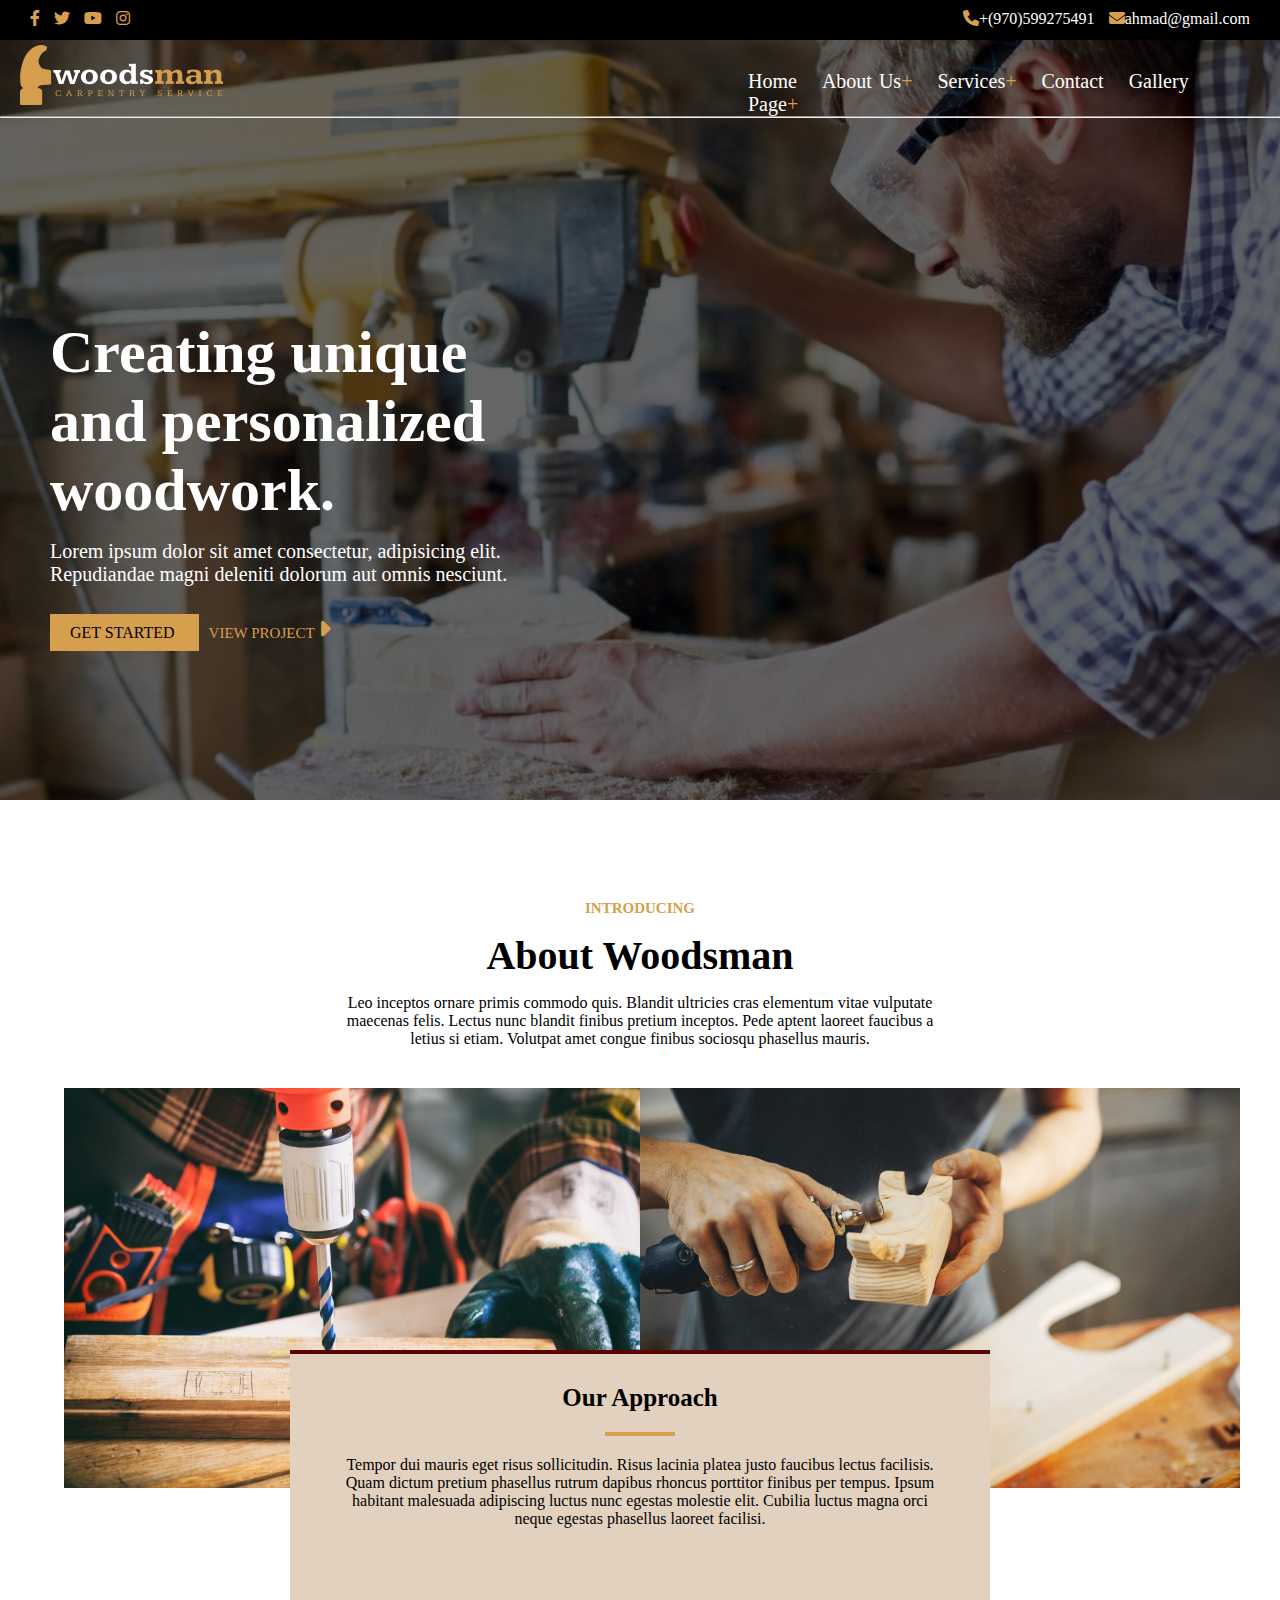
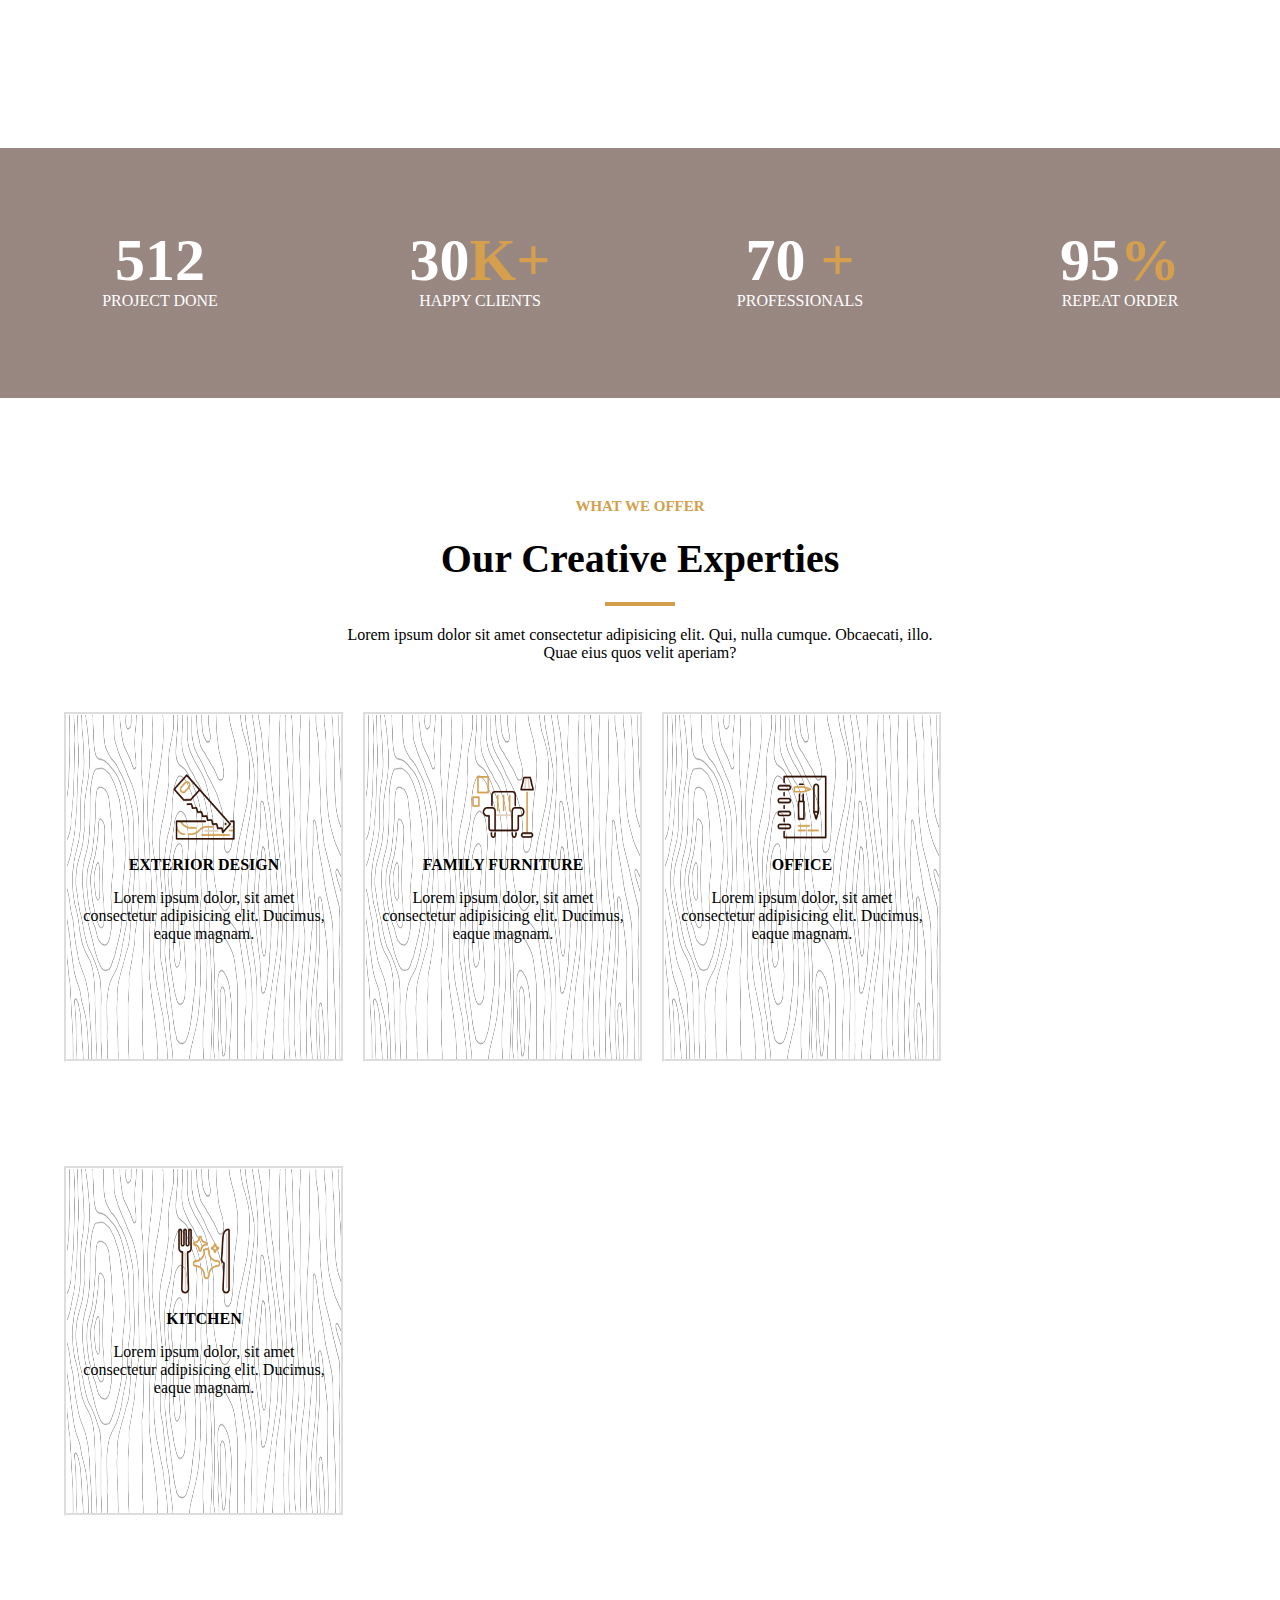
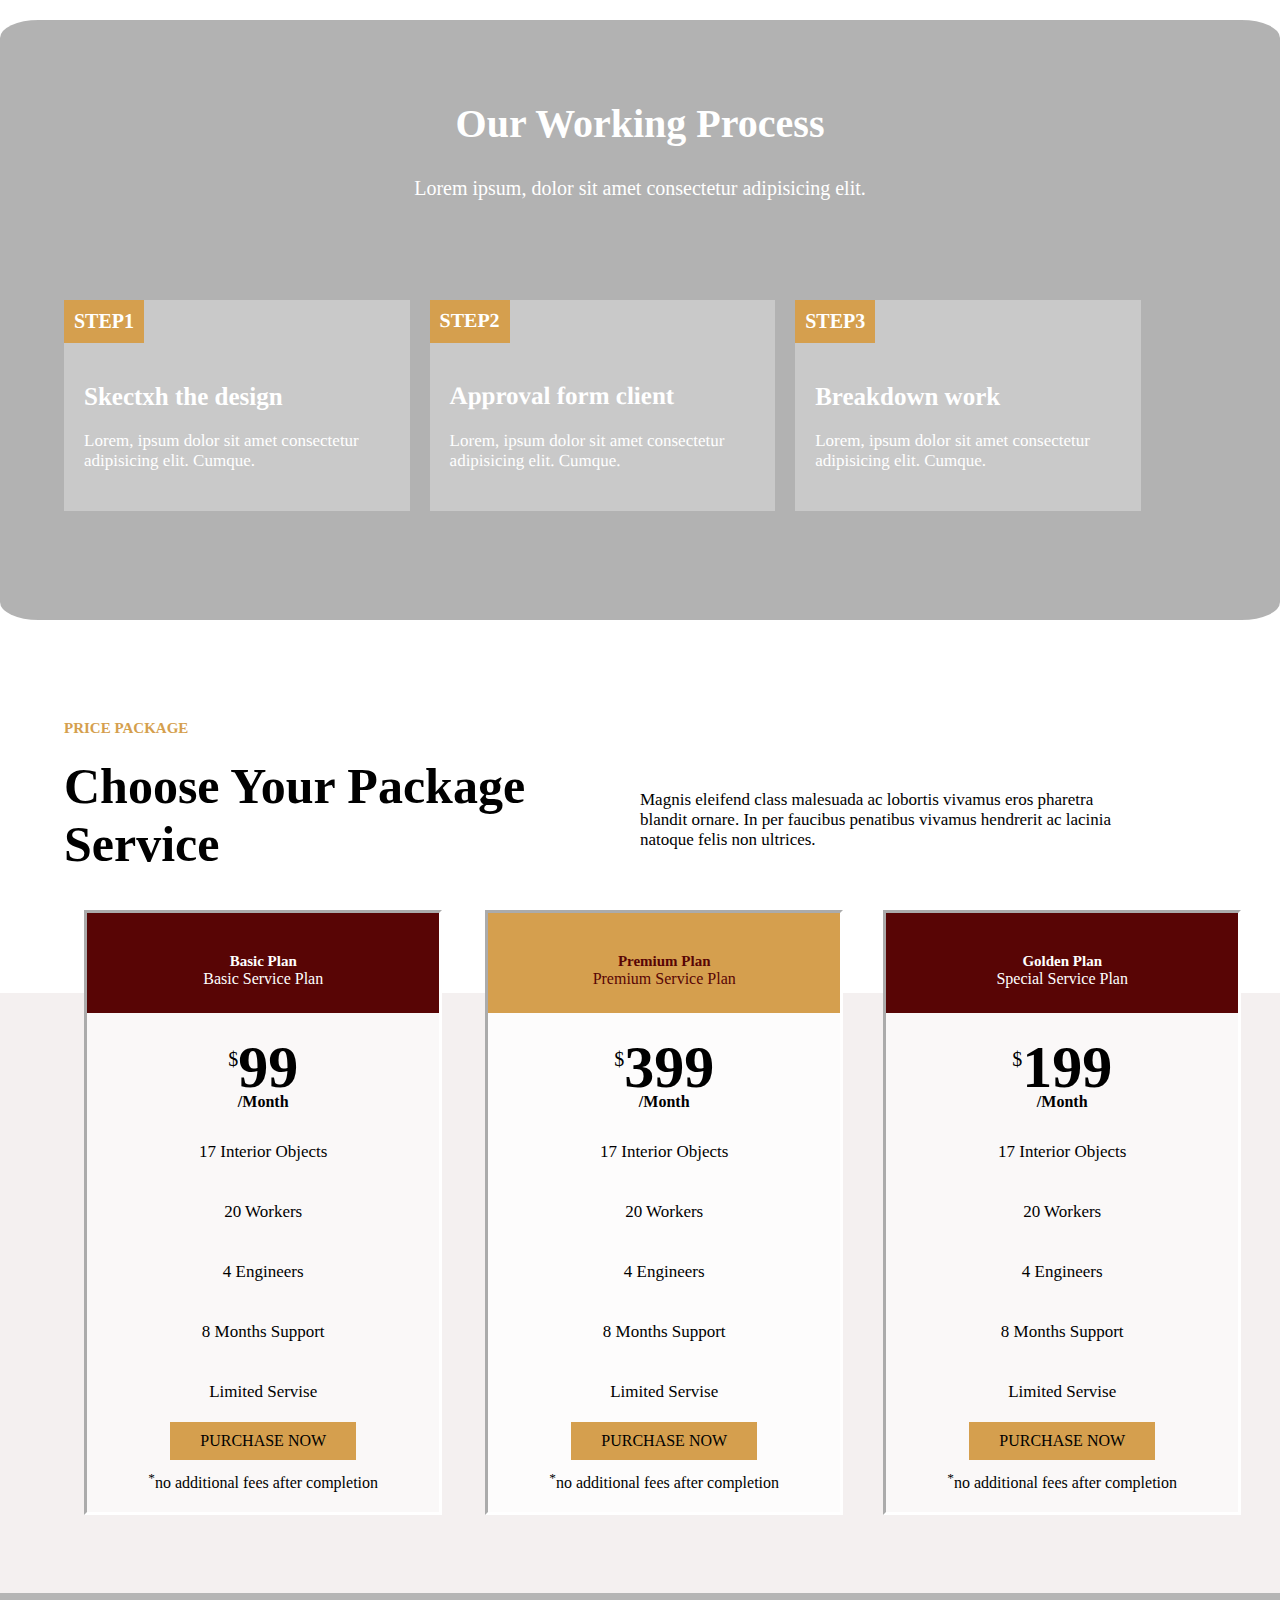
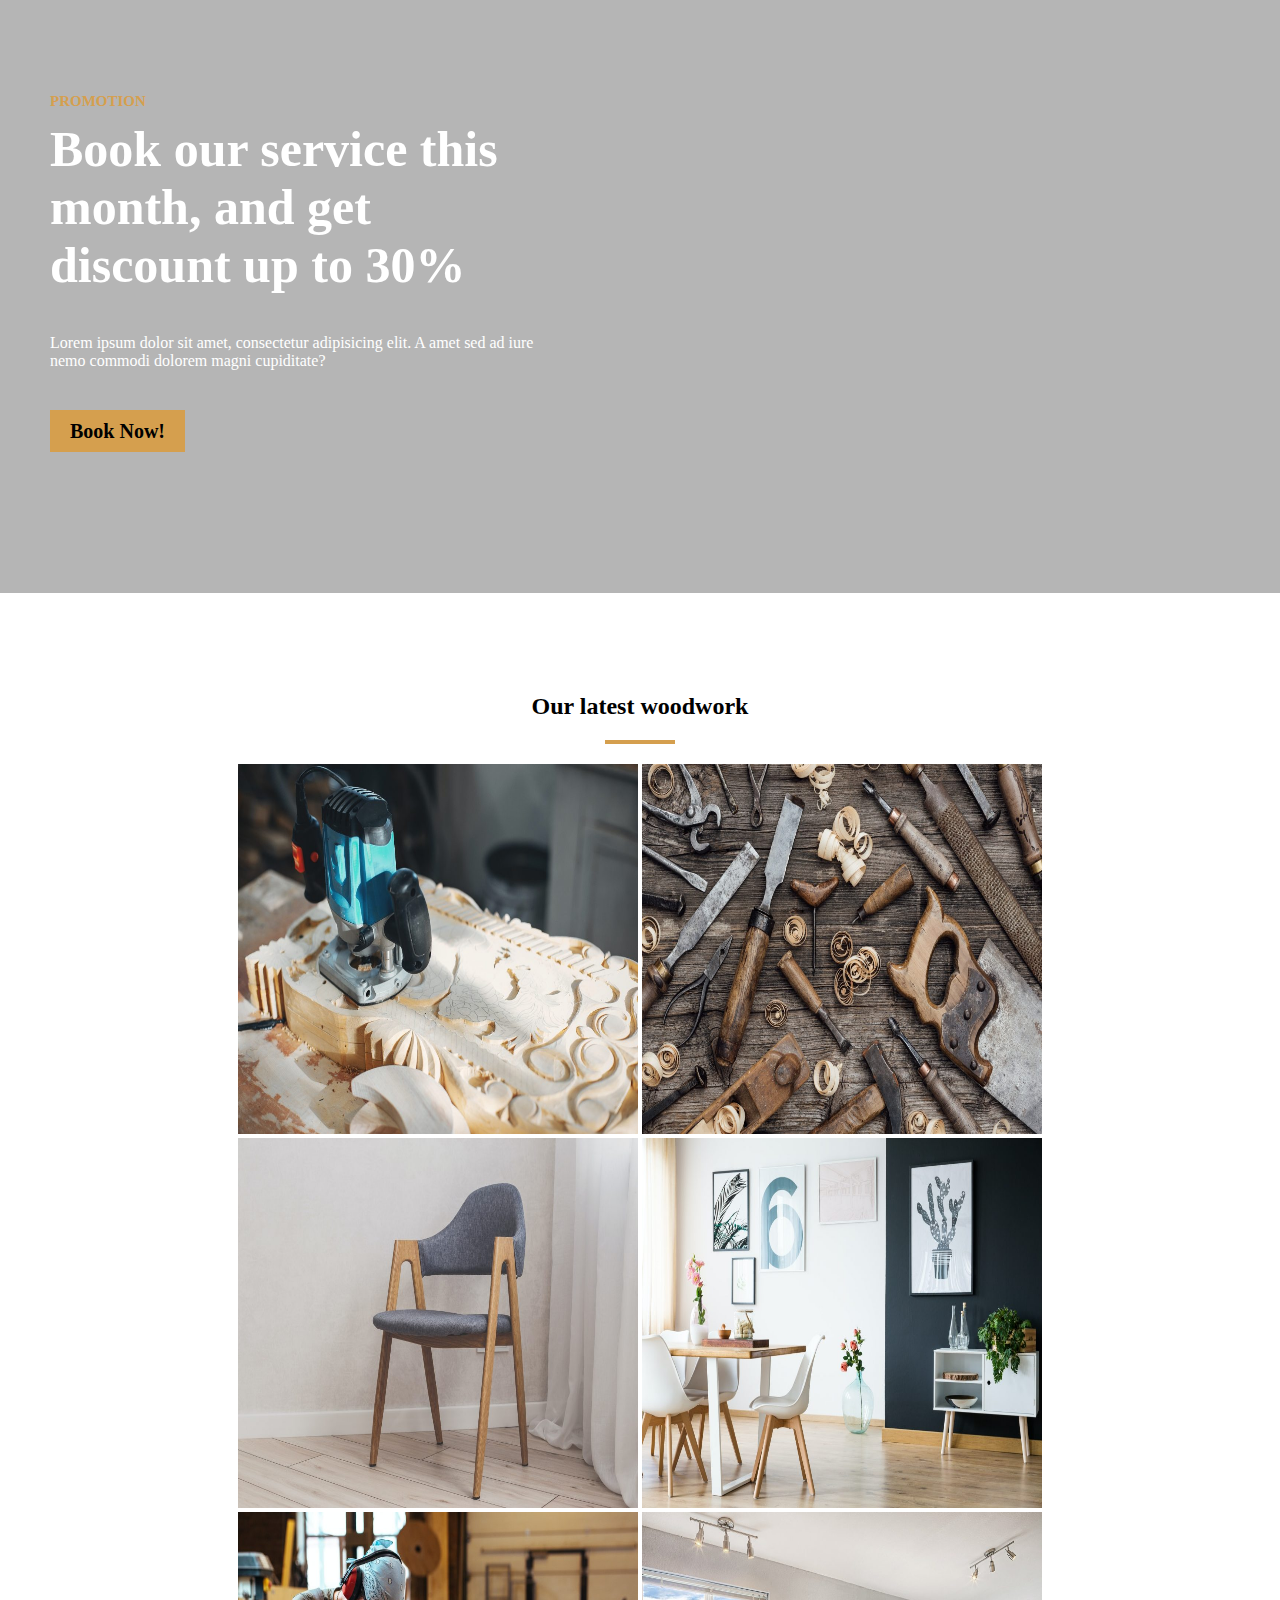
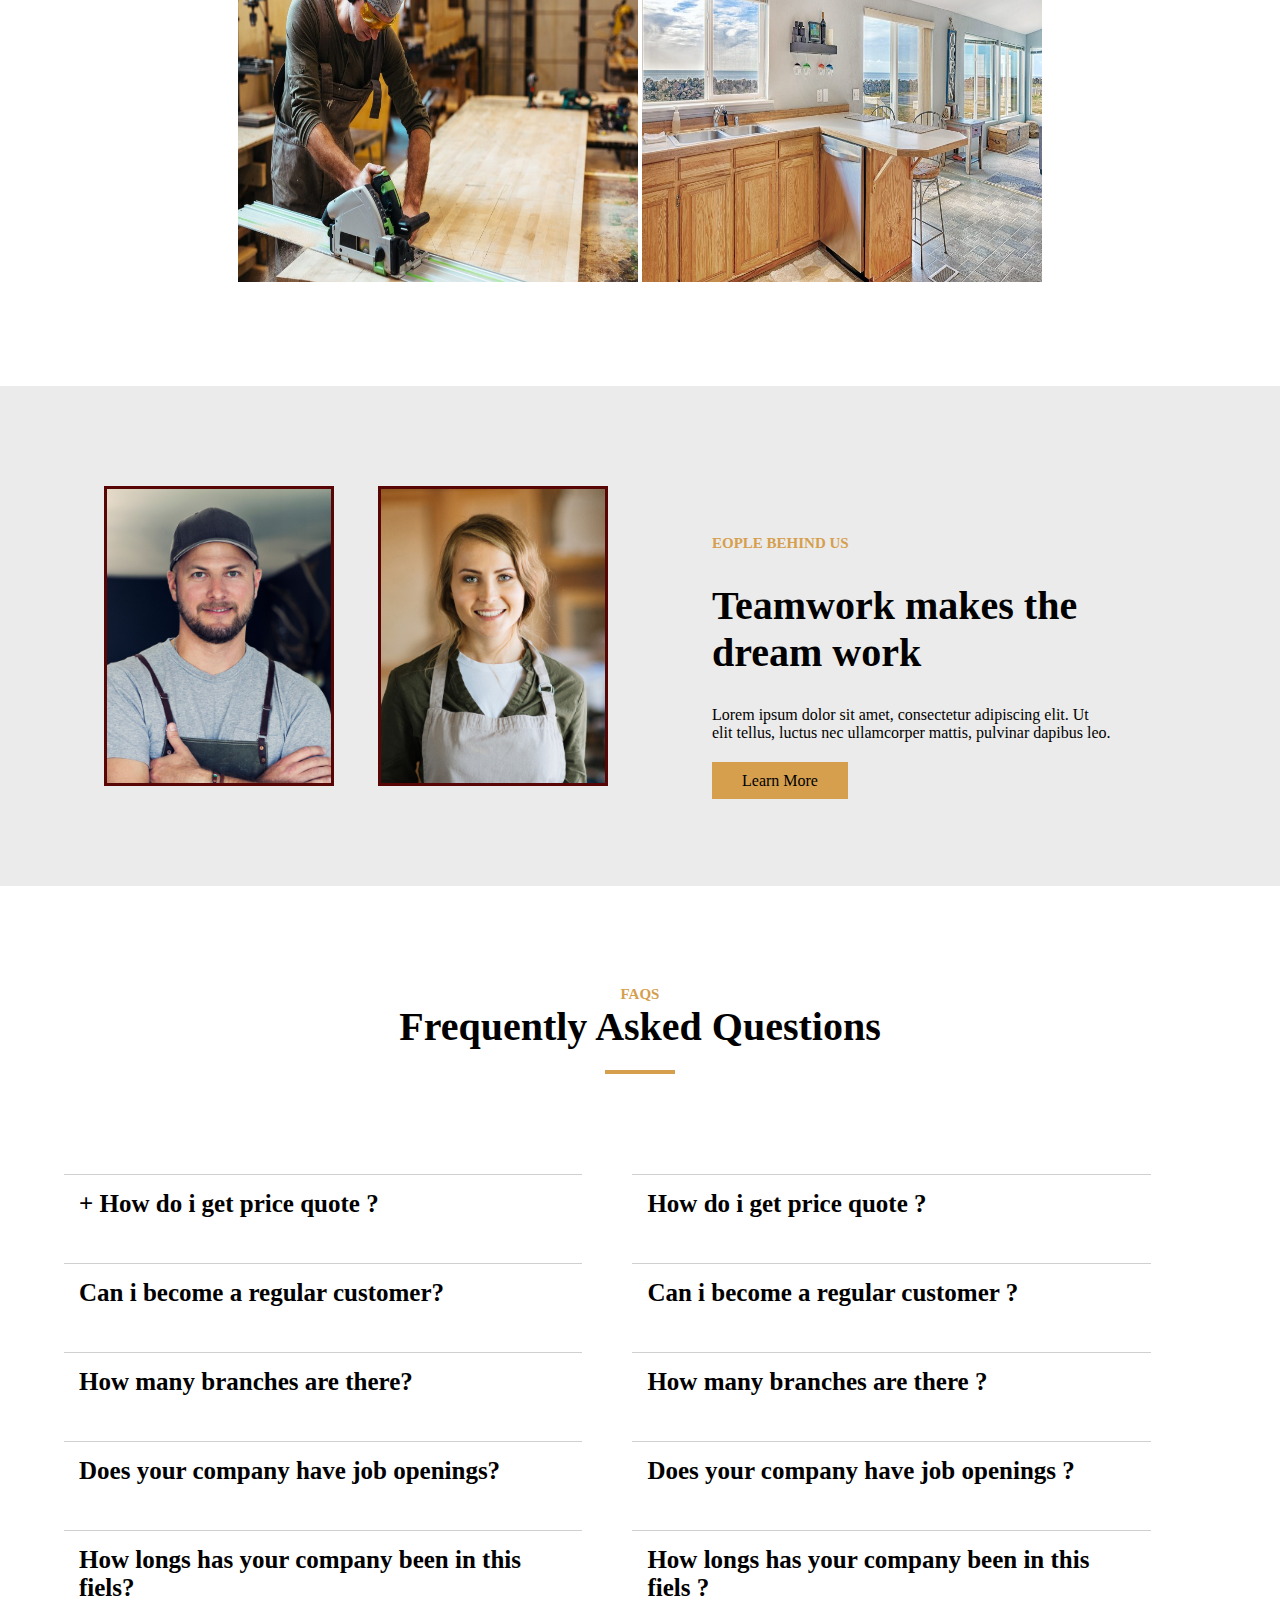
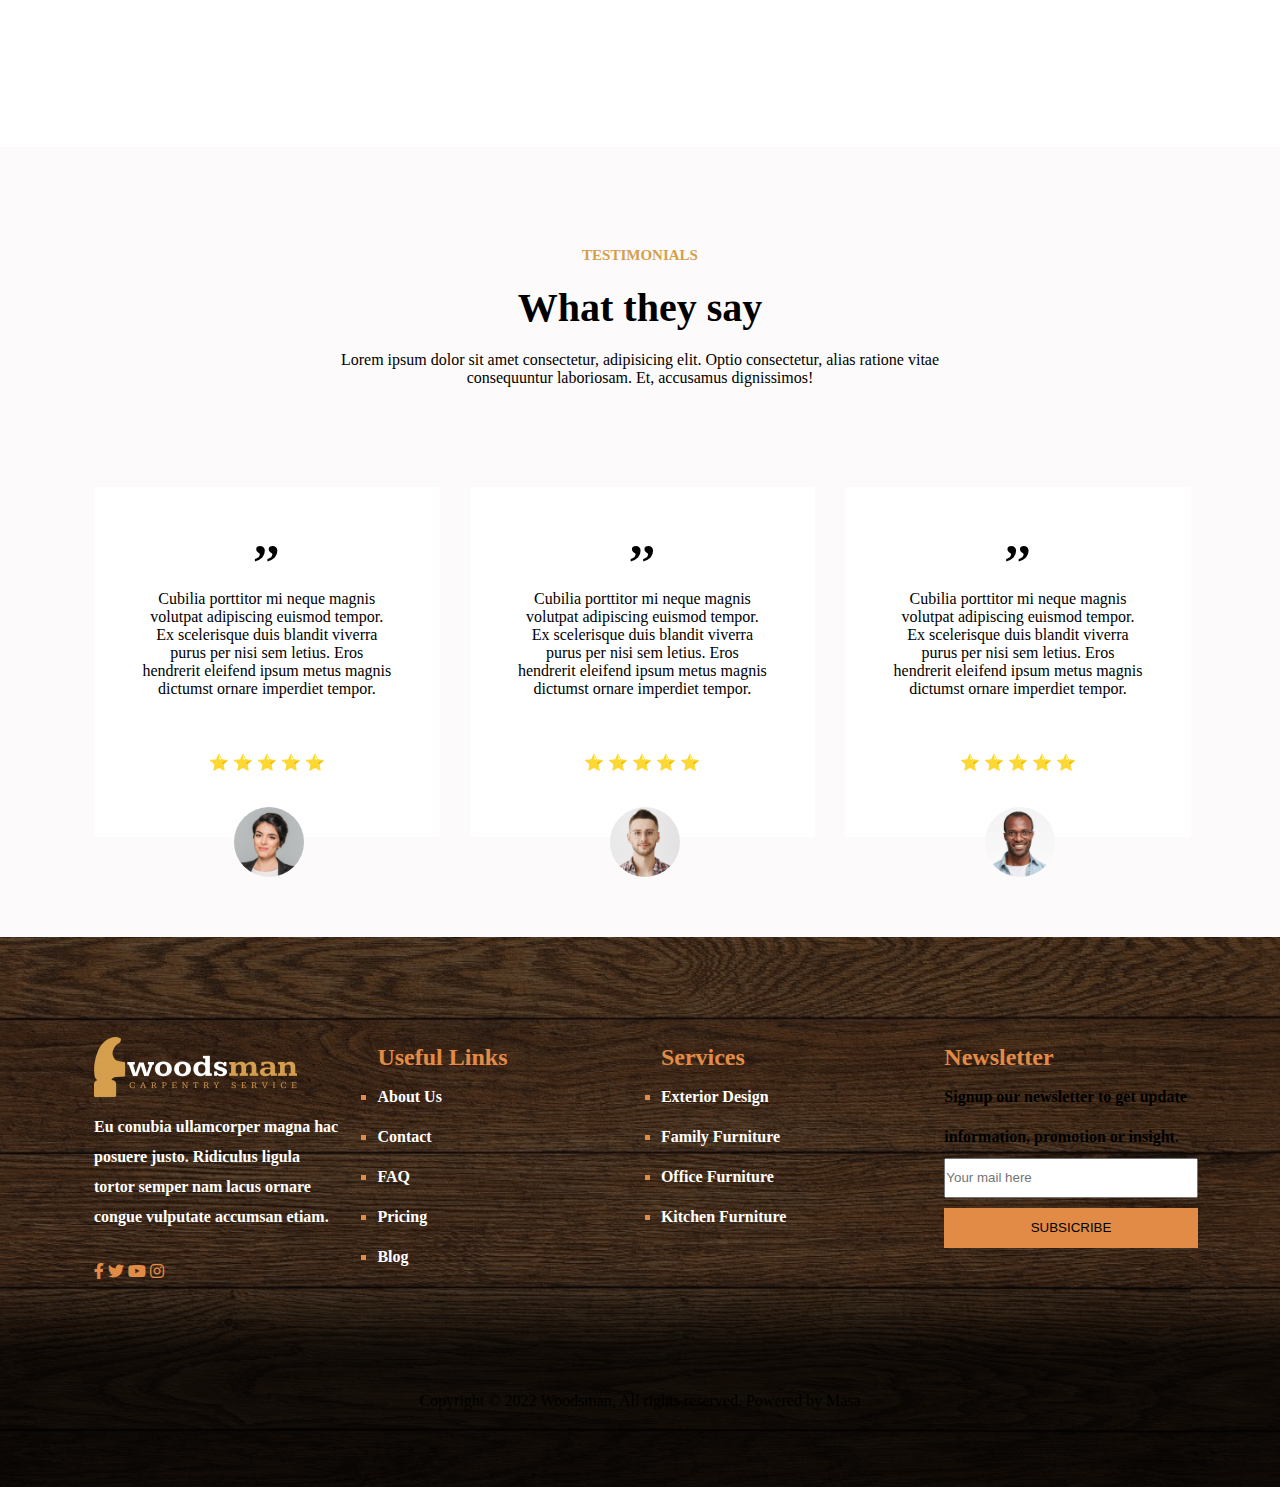
<file: index.html>
<!DOCTYPE html>
<html lang="en">
<head>
    <meta charset="UTF-8">
    <meta http-equiv="X-UA-Compatible" content="IE=edge">
    <meta name="viewport" content="width=device-width, initial-scale=1.0">
    <title>Carpentry</title>
    <link rel="stylesheet" href="css/all.min.css">
    <link rel="stylesheet" href="css/all.style.css">
</head>
<body>

 <!-- Start header Suction-->
  <div class="header">
    <div class="overlay">
         <div class="contact" >
           <div class="contact_item contact_item_mobile"  >
            <a href="#"><i class="fa-brands fa-facebook-f" style="color:var(--maincolor);"></i></a>
            <a href="#"><i class="fa-brands fa-twitter" style="color: var(--maincolor);"></i></a>
            <a href="#"><i class="fa-brands fa-youtube" style="color: var(--maincolor);"></i></a>
            <a href="#"><i class="fa-brands fa-instagram" style="color:var(--maincolor);"></i></a>  
           </div>
           <div class="contact_item contact_item_lab">
                <a href="00970599275491"> <i class="fa-solid fa-phone" style="color: var(--maincolor);"></i>+(970)599275491</a>
                <a href="mailto:masa.mubaslat111@gmail.com"> <i class="fa-solid fa-envelope" style="color: var(--maincolor);"></i>ahmad@gmail.com</a>
           </div>
           <div class="clrfix"></div> 
        </div>
        
        <div class="navbar">
            <div class="logo" >
                <img src="image/1.png" alt="This image represents the logo of the page that bears the name of the page,woodsman, and in front of the word is a hammer head in order to indicate carpentry, and at the bottom of the word is a small font that shows the type of service, which is carpentry">
            </div>
            <div class="nav" >
                <ul class="list">
                    <li class="list_item"><a href="#" class="link_nav">Home</a></li>
                    <li class="list_item"><a href="#about" style="word-spacing: 2px;" class="link_nav">About Us<span style="color:var(--maincolor);">+</span></a></li>
                    <li class="list_item"><a href="#serveses" class="link_nav">Services<span style="color:var(--maincolor);">+</span></a></li>
                    <li class="list_item"><a href="#contact" class="link_nav">Contact</a></li>
                    <li class="list_item"><a href="#latest" class="link_nav">Gallery</a></li>
                    <li class="list_item"><a href="#" class="link_nav">Page<span style="color: var(--maincolor);">+</span></a></li>
                </ul>
            </div>
            <div class="clrfix"></div> 
        </div>
        <hr>
        <div class="header_content">
            <h1>Creating unique and personalized woodwork.</h1>
            <p class="header_content_item">Lorem ipsum dolor sit amet consectetur, adipisicing elit. Repudiandae magni deleniti dolorum aut omnis nesciunt.</p>
            <a class="start" href="#" >GET STARTED </a>
            <a class="header_content_item" href="#" >VIEW PROJECT <i class="fa-solid fa-caret-right" style="font-size:25px;"></i></a>
        </div>
        </div>
 </div>   
 <!-- end header Suction-->
   
 <!-- start about Section-->
    <div class="about" id="about">

            <div class="about_heading">
                <h3 >INTRODUCING</h3>
                <h2 class="about_heading_item" >About Woodsman</h2>
                <p>Leo inceptos ornare primis commodo quis. Blandit ultricies cras elementum vitae vulputate maecenas felis. Lectus nunc blandit finibus pretium inceptos. Pede aptent laoreet faucibus a letius si etiam. Volutpat amet congue finibus sociosqu phasellus mauris.</p>
            </div>
         
            <div class="about_body">
              <div class="container">
                <div class="about_items " >
                    <div class="about_item ">
                         <img src="image/8.jpg" alt="" width="600px" height="400px" class="about_item_image">
                         <div class="inbody">
                             <div class="inbody_content" >
                                <h2>Vision</h2>
                                <p>Consequat adipiscing viverra congue odio quisque aliquam urna velit platea nibh in. Netus laoreet gravida iaculis quisque rutrum eros id nisi</p>
                             </div>
                         </div>
                    </div>
                 
                    <div class="about_item " >
                        <img src="image/9.jpg" alt="" width="600px" height="400px" class="about_item_image">
                        <div class="inbody" >
                            <div class="inbody_content"  >
                               <h2>Mission</h2>
                               <p>Consequat adipiscing viverra congue odio quisque aliquam urna velit platea nibh in. Netus laoreet gravida iaculis quisque rutrum eros id nisi.</p>
                            </div>
                        </div>
                     </div>
                </div>

               <div class="about_approach">
                   <span class="line_2"></span>
                   <h3 class="title">Our Approach</h3>
                   <span class="line"></span>
                   <p class="about_approach_item">Tempor dui mauris eget risus sollicitudin. Risus lacinia platea justo faucibus lectus facilisis. Quam dictum pretium phasellus rutrum dapibus rhoncus porttitor finibus per tempus. Ipsum habitant malesuada adipiscing luctus nunc egestas molestie elit. Cubilia luctus magna orci neque egestas phasellus laoreet facilisi.</p>  
                </div>
              </div>
            </div>
    </div>
 <!-- end about Section-->



<!-- start wood suction-->
   <div class="wood">
       <div class="overlay">
            <div class="wood_item">
                <h1>512</h1>
                <p >PROJECT DONE</p>
            </div>
            <div class="wood_item">
                <h1>30<span style="color:var(--maincolor)">K+</span></h1>
                <p >HAPPY CLIENTS</p>
            </div>
            <div class="wood_item">
                <h1>70 <span style="color:var(--maincolor);">+</span></h1>
                <p style="margin-top: 0px;">PROFESSIONALS</p>
            </div>
            <div class="wood_item">
                <h1>95<span style="color:var(--maincolor);">%</span></h1>
                <p style="margin-top: 0px;">REPEAT ORDER</p>
            </div>
            <div class="clrfix"></div>
       </div>    
   </div>
<!-- end wood suction-->



<!-- start creative suction-->
   <div class="creative">
       <h3 class="creative_heading">WHAT WE OFFER</h3>
       <h2 class="creative_heading">Our Creative Experties</h2>
       <span class="line"></span>
       <p class="creative_heading">Lorem ipsum dolor sit amet consectetur adipisicing elit. Qui, nulla cumque. Obcaecati, illo. Quae eius quos velit aperiam?</p>
       
       <div class="creative_body">
           <div class="container">
            <div class="creative_content" >
                <img src="image/11.png" alt="This image was used as a background and is a black and white tree bark drawing" width="280px" height="350px" style="opacity: 0.4; border-style:groove;  border-color: white; " class="creative_content_image">
                <div class="creative_item">
                    <img src="image/12.png" alt="" width="80px" height="90px">
                    <h4>EXTERIOR DESIGN</h4>
                    <p style="padding: 15px;">Lorem ipsum dolor, sit amet consectetur adipisicing elit. Ducimus, eaque magnam.</p>
                 </div>
            </div >

            <div class="creative_content" >
                <img src="image/11.png" alt="This image was used as a background and is a black and white tree bark drawing"  width="280px" height="350px" style="opacity: 0.4; border-style: groove; border-color: white;" class="creative_content_image">
                 <div class="creative_item">
                    <img src="image/13.png" alt="" width="80px" height="90px">
                    <h4>FAMILY FURNITURE</h4>
                    <p style="padding: 15px;">Lorem ipsum dolor, sit amet consectetur adipisicing elit. Ducimus, eaque magnam.</p>
                 </div>
            </div>

            <div class="creative_content" >
                <img src="image/11.png" alt="This image was used as a background and is a black and white tree bark drawing"  width="280px" height="350px" style="opacity: 0.4; border-style:groove;  border-color: white;" class="creative_content_image">
                <div class="creative_item">
                    <img src="image/14.png" alt="" width="80px" height="90px">
                    <h4>OFFICE</h4>
                    <p style="padding: 15px;">Lorem ipsum dolor, sit amet consectetur adipisicing elit. Ducimus, eaque magnam.</p>
                </div>
            </div>

            <div class="creative_content" >              
                <img src="image/11.png" alt="This image was used as a background and is a black and white tree bark drawing"  width="280px" height="350px" style="opacity: 0.4; border-style:groove;  border-color: white;" class="creative_content_image">
                <div class="creative_item">
                    <img src="image/15.png" alt="" width="80px" height="90px">
                        <h4>KITCHEN</h4>
                        <p style="padding: 15px;">Lorem ipsum dolor, sit amet consectetur adipisicing elit. Ducimus, eaque magnam.</p>
                 </div>
            </div>

        </div>
    </div>
   </div> 
<!-- end creative suction-->
    
<!--  start out working suction-->

   <div class="our_working_process">
     <div class="overlay">
       <div class="working_heading">
          <h2 class="working_heading_item" >Our Working Process</h2>
          <p class="working_heading_item" >Lorem ipsum, dolor sit amet consectetur adipisicing elit.</p>
       </div>
       
     <div class="container">
       <div class="step">
           <h3 class="child">STEP1</h3>
           <h3 class="step_item">Skectxh the design</h3>
           <p class="step_item">Lorem, ipsum dolor sit amet consectetur adipisicing elit. Cumque.</p>
       </div>
       
       <div class="step" style="text-rendering:geometricPrecision;">
        <h3 class="child">STEP2</h3>
        <h3 class="step_item">Approval form client</h3>
        <p class="step_item">Lorem, ipsum dolor sit amet consectetur adipisicing elit. Cumque.</p>
       </div>
       
       <div class="step">
        <h3 class="child">STEP3</h3>
        <h3 class="step_item">Breakdown work</h3>
        <p class="step_item">Lorem, ipsum dolor sit amet consectetur adipisicing elit. Cumque.</p>
       </div>

       <div class="clrfix"></div>
      </div> 
     </div>
   </div> 
<!--  end out working suction-->


   <div class="Services" id="serveses">
       <div class="container">
            <div class="Services_heading">
                <div class="Services_heading_items" >
                    <h3 class="Services_heading_item">PRICE PACKAGE</p>
                    <h2 class="Services_heading_item">Choose Your Package Service</h2>
                </div>
                <div class="Services_heading_items">
                    <p class="Services_heading_item">Magnis eleifend class malesuada ac lobortis vivamus eros pharetra blandit ornare. In per faucibus penatibus vivamus hendrerit ac lacinia natoque felis non ultrices.</p>
                </div>
                <div class="clrfix"></div>
            </div>
       </div>
       <div class="choice">
                <div class="container"> 
                    <div class="best_choice first">
                        <div class="best_choice_items1" >
                            <h3 style="color: var(--white);">Basic Plan</h3>
                            <p >Basic Service Plan</p> 
                        </div>

                        <div style="padding-bottom: 20px;">
                             <h4 style="font-size:60px; padding-top: 20px ; "><sup style="font-size:20px; font-weight: 100;">$</sup>99</h4>
                             <p style="line-height: 0px; font-weight: bold;">/Month</p>
                        </div>
                
                        <div >
                            <p style="padding: 20px; font-size:17px;">17 Interior Objects</p>
                            <span class="li"></span>
                            <p style="padding: 20px; font-size:17px;">20 Workers</p>
                            <span class="li"></span>
                            <p style="padding: 20px; font-size:17px;">4 Engineers</p>
                            <span class="li"></span>
                            <p style="padding: 20px; font-size:17px;">8 Months Support</p>
                            <span class="li"></span>
                            <p style="padding: 20px; font-size:17px;">Limited Servise</p>  
                        </div>
                
                        <div class="start"><a href="#" style="color: black;" >PURCHASE NOW</a></div>
                        <P style="padding-top:10px;"><sup>*</sup>no additional fees after completion</P>

                     </div>
            
                     <div class="best_choice second" style="background-color: rgb(255, 255, 255 , 0.8);">
                      <div class="best_choice_items1" style="background-color:var(--maincolor) ; color: var(--brown);">
                            <h3 style="color: var(--brown);">Premium Plan</h3>
                            <p >Premium Service Plan</p> 
                         </div>
                
                        <div style="padding-bottom: 20px;">
                            <h4 style="font-size:60px;padding-top: 20px ; "><sup style="font-size:20px; font-weight: 100;">$</sup>399</h4>
                            <p style="line-height: 0px; font-weight: bold;">/Month</p>
                        </div>
                 
                        <div>
                            <p style="padding: 20px; font-size:17px;">17 Interior Objects</p>
                            <span class="li"></span>
                            <p style="padding: 20px; font-size:17px;">20 Workers</p>
                            <span class="li"></span>
                            <p style="padding: 20px; font-size:17px;">4 Engineers</p>
                            <span class="li"></span>
                            <p style="padding: 20px; font-size:17px;">8 Months Support</p>
                            <span class="li"></span>
                            <p style="padding: 20px; font-size:17px;">Limited Servise</p>  
                        </div>
                 
                        <div class="start"><a href="#" style="color: black;">PURCHASE NOW</a></div>
                         <P style="padding-top:10px;"><sup>*</sup>no additional fees after completion</P>
                    </div>
            
                    <div class="best_choice third" >
                        <div  class="best_choice_items1">
                             <h3 style="color: var(--white);">Golden Plan</h3>
                            <p >Special Service Plan</p> 
                        </div>
                
                        <div style="padding-bottom: 20px;">
                           <h4 style="font-size:60px;padding-top: 20px ; "><sup style="font-size:20px; font-weight: 100;">$</sup>199</h4>
                           <p style="line-height: 0px; font-weight: bold;">/Month</p>
                        </div>

                        <div>
                             <p style="padding: 20px; font-size:17px;">17 Interior Objects</p>
                             <span class="li"></span>
                            <p style="padding: 20px; font-size:17px;">20 Workers</p>
                            <span class="li"></span>
                             <p style="padding: 20px; font-size:17px;">4 Engineers</p>
                             <span class="li"></span>
                             <p style="padding: 20px; font-size:17px;">8 Months Support</p>
                             <span class="li"></span>
                            <p style="padding: 20px; font-size:17px;">Limited Servise</p>  
                        </div>
                 
                        <div class="start"><a href="#" style="color: black;">PURCHASE NOW</a></div>
                        <P style="padding-top:10px;"><sup>*</sup>no additional fees after completion</P>
 
                    </div>
                    <div class="clrfix"></div>

                </div> 
          
       </div>
           
   </div>
   

   <div class="discount" > 
       <div class="overlay">
             <div class="discount_body">
                <h3 class="discount_content">PROMOTION</h3> 
                <h2 class="discount_content">Book our service this month, and get discount up to 30%</h2>
                <p class="discount_content">Lorem ipsum dolor sit amet, consectetur adipisicing elit. A amet sed ad iure nemo commodi dolorem magni cupiditate?</p>
                <a href="#" class="start">Book Now!</a>  
            </div>
       </div>            
    </div>
 


   <div class="latest" id="latest">
        <h2 class="latest_heading">Our latest woodwork</h2>
        <span class="line"></span>
        <div class="container"> 
            <div class="pho" >
                        
                <div class="photo_items">
                    <div class="photo_item">
                        <img src="image/18.jpg" alt="" width="400px"  height="370px" class="photo_item_image">
                        <div class="overlay">
                            <div class="overlay_content">
                                <a href="project/Intricate.html" class="overlay_content">+</a>
                                <h3 class="overlay_cont">Intricate Carving</h3>
                                <p class="overlay_cont">Interior Carpentry</p>
                            </div>
                        
                        </div>
                    </div>
                    
                    <div class="photo_item">
                        <img src="image/19.jpg" alt="" width="400px"  height="370px" class="photo_item_image">
                        <div class="overlay">
                            <div class="overlay_content">
                                <a href="project/Carving.html" class="overlay_content">+</a>
                                <h3 class="overlay_cont">Carving Tools</h3>
                                <p class="overlay_cont">Interior Carpentry</p>
                            </div>
                        </div>
                    </div>
                    
                    <div class="photo_item">
                        <img src="image/20.jpg" alt="" width="400px"  height="370px" class="photo_item_image">
                        <div class="overlay">
                            <div class="overlay_content">
                                <a href="project/chair.html" class="overlay_content">+</a>
                                <h3 class="overlay_cont">Modern Wood Chair</h3>
                                <p class="overlay_cont">Interior Carpentry</p>
                            </div>
                        </div>
                    </div>
                
                    <div class="photo_item">
                        <img src="image/21.jpg" alt="" width="400px"  height="370px" class="photo_item_image">
                        <div class="overlay">
                            <div class="overlay_content">
                                <a href="project/oom.html" class="overlay_content">+</a>
                                <h3 class="overlay_cont">Modern Minimalis Room</h3>
                                <p class="overlay_cont">Interior Carpentry</p>
                            </div>
                        </div>
                    </div>
                    
                    <div class="photo_item">
                        <img src="image/22.jpg" alt="" width="400px"  height="370px" class="photo_item_image">
                        <div class="overlay">
                        <div class="overlay_content">
                            <a href="project/cutting.html" class="overlay_content">+</a>
                            <h3 class="overlay_cont">Cutting The Woods</h3>
                            <p class="overlay_cont">Interior Carpentry</p>
                        </div>
                        </div>
                    </div>
                    
                    <div class="photo_item">
                        <img src="image/23.jpg" alt="" width="400px"  height="370px" class="photo_item_image">
                        <div class="overlay">
                        <div class="overlay_content">
                            <a href="project/ktchen.html" class="overlay_content">+</a>
                            <h3 class="overlay_cont">Modern Minimalis Kitchen</h3>
                            <p class="overlay_cont">Interior Carpentry</p>
                        </div>
                        </div>
                    </div>
                    
            
                </div>
            </div>
       </div>
   </div> 
<!--   end discount-->


   <!--   stert team work -->
   <div class="team_work">
        <div class="container">
            <div class="team_work_item">
                <img  src="image/24.jpg" alt=""  width="230px" height="300px" class="team_work_image" style="border: var(--brown); border-style: solid;">
                <div class="overlay">
                    <div class="overlay_content">
                            <h5 class="overlay_con">Edwin Boston</h5>
                            <p class="overlay_con">CEO & Founder</p>
                            <span class="team_work_line"></span>
                            <p class="overlay_logo"><i class="fa-brands fa-facebook-f"></i></p>
                            <p class="overlay_logo"><i class="fa-brands fa-twitter"></i></p>
                            <p class="overlay_logo"><i class="fa-brands fa-linkedin-in"></i></p>
                    </div>
                </div>
            </div>
            
            <div class="team_work_item">
                <img src="image/25.jpg" alt=""  width="230px" height="300px" class="team_work_image" style="border: var(--brown); border-style: solid;">
                <div class="overlay">
                    <div class="overlay_content">
                            <h5 class="overlay_con">Rachel Hosler</h5>
                            <p class="overlay_con">Founder</p>
                            <span class="team_work_line"></span>
                            <p class="overlay_logo"><i class="fa-brands fa-facebook-f"></i></p>
                            <p class="overlay_logo"><i class="fa-brands fa-twitter"></i></p>
                            <p class="overlay_logo"><i class="fa-brands fa-linkedin-in"></i></p>
                    </div>
                </div>
            </div>
            
            <div class="team_work_content">
                <h3 class="team_work_cont">EOPLE BEHIND US</h3>
                <h2 class="team_work_cont">Teamwork makes the dream work</h2>
                <p class="team_work_cont">Lorem ipsum dolor sit amet, consectetur adipiscing elit. Ut elit tellus, luctus nec ullamcorper mattis, pulvinar dapibus leo.</p>
                <a href="#" class="team_work_cont">Learn More</a>
            </div>
        </div>
   </div> 
   <!--  end team work -->


   <!--   stert question-->
   <div class="questions">
       <div class="question_heading">
           <h3 class="question_heading_content">FAQS</h3>
           <h2 class="question_heading_content">Frequently Asked Questions</h2>
           <span class="line"></span>
       </div>

       <div class="question_body">
           <div class="container">
                <div class="question_body_first">
                     <span class="question_line"></span>
                    <div >
                        <div class="question_body_heading">
                                <h4 class="question_body_head">+ How do i get price quote ?</h4>
                                
                                <div class="question_body_content" id="1">
                                    <p>Tincidunt pede ante pharetra cursus potenti. Aptent ultrices odio curabitur condimentum nec tempor efficitur lobortis eros suscipit rutrum. Leo a sem facilisi interdum accumsan nunc aliquam aliquet consectetur eros ultricies.</p>
                                </div>
                        </div>
                        
                    </div>
                     <span class="question_line"></span>
                    <div>
                            <div class="question_body_heading">
                                <h4 class="question_body_head">Can i become a regular customer?</h4>
                                <div class="question_body_content">
                                    <p>Tincidunt pede ante pharetra cursus potenti. Aptent ultrices odio curabitur condimentum nec tempor efficitur lobortis eros suscipit rutrum. Leo a sem facilisi interdum accumsan nunc aliquam aliquet consectetur eros ultricies.</p>
                                </div> 
                            </div>
                    </div>
                    <span class="question_line"></span>
                    <div>
                            <div class="question_body_heading">
                                <h4 class="question_body_head">How many branches are there?</h4>
                                <div class="question_body_content"> 
                                    <p>Tincidunt pede ante pharetra cursus potenti. Aptent ultrices odio curabitur condimentum nec tempor efficitur lobortis eros suscipit rutrum. Leo a sem facilisi interdum accumsan nunc aliquam aliquet consectetur eros ultricies.</p>            
                                </div>
                            </div>        
                    </div>
                    <span class="question_line"></span>
                    <div>
                            <div class="question_body_heading">
                                <h4 class="question_body_head">Does your company have job openings?</h4>
                                <div class="question_body_content">
                                    <p>Tincidunt pede ante pharetra cursus potenti. Aptent ultrices odio curabitur condimentum nec tempor efficitur lobortis eros suscipit rutrum. Leo a sem facilisi interdum accumsan nunc aliquam aliquet consectetur eros ultricies.</p>
                                </div>
                            </div>
                    </div>
                    <span class="question_line"></span>
                    <div>
                            <div class="question_body_heading">
                                <h4 class="question_body_head">How longs has your company been in this fiels?</h4>
                                <div class="question_body_content">
                                    <p>Tincidunt pede ante pharetra cursus potenti. Aptent ultrices odio curabitur condimentum nec tempor efficitur lobortis eros suscipit rutrum. Leo a sem facilisi interdum accumsan nunc aliquam aliquet consectetur eros ultricies.</p>
                                </div>
                            </div>
                    </div>
                    
                </div>

                <div class="question_body_second">
                    <span class="question_line"></span>
                    <div>
                            <div class="question_body_heading">
                                <h4 class="question_body_head">How do i get price quote ?</h4>
                                <div class="question_body_content">
                                    <p>Tincidunt pede ante pharetra cursus potenti. Aptent ultrices odio curabitur condimentum nec tempor efficitur lobortis eros suscipit rutrum. Leo a sem facilisi interdum accumsan nunc aliquam aliquet consectetur eros ultricies.</p>
                                </div>
                            </div>
                    </div>
                    <span class="question_line"></span>
                    <div>
                        <div class="question_body_heading">
                            <h4 class="question_body_head">Can i become a regular customer ?</h4>
                            <div class="question_body_content">
                                <p>Tincidunt pede ante pharetra cursus potenti. Aptent ultrices odio curabitur condimentum nec tempor efficitur lobortis eros suscipit rutrum. Leo a sem facilisi interdum accumsan nunc aliquam aliquet consectetur eros ultricies.</p>
                            </div>
                        </div>
                    </div>
                    <span class="question_line"></span>
                    <div>
                        <div class="question_body_heading">
                            <h4 class="question_body_head">How many branches are there ?</h4>
                            <div class="question_body_content">
                                <p>Tincidunt pede ante pharetra cursus potenti. Aptent ultrices odio curabitur condimentum nec tempor efficitur lobortis eros suscipit rutrum. Leo a sem facilisi interdum accumsan nunc aliquam aliquet consectetur eros ultricies.</p>
                            </div>
                        </div>
                    </div>
                    <span class="question_line"></span>
                    <div>
                        <div class="question_body_heading">
                            <h4 class="question_body_head">Does your company have job openings ?</h4>
                            <div class="question_body_content">
                                <p>Tincidunt pede ante pharetra cursus potenti. Aptent ultrices odio curabitur condimentum nec tempor efficitur lobortis eros suscipit rutrum. Leo a sem facilisi interdum accumsan nunc aliquam aliquet consectetur eros ultricies.</p>
                            </div>
                        </div>
                    </div>
                    <span class="question_line"></span>
                    <div>
                        <div class="question_body_heading">
                            <h4 class="question_body_head">How longs has your company been in this fiels ?</h4>
                            <div class="question_body_content">
                                <p>Tincidunt pede ante pharetra cursus potenti. Aptent ultrices odio curabitur condimentum nec tempor efficitur lobortis eros suscipit rutrum. Leo a sem facilisi interdum accumsan nunc aliquam aliquet consectetur eros ultricies.</p>
                            </div>
                        </div>
                    </div>
                    
                </div>
                <div class="clrfix"></div>
            </div>
       </div>
       
   </div> 
 
   <!--   end question-->



    <!--   start feedback section  -->
   <div class="feedback">
       <div class="container">
            <div class="feedback_heading">
                <h3 class="feedback_heading_items">TESTIMONIALS</h3>
                <h2 class="feedback_heading_items">What they say</h2>
                <p class="feedback_heading_items">Lorem ipsum dolor sit amet consectetur, adipisicing elit. Optio consectetur, alias ratione vitae consequuntur laboriosam. Et, accusamus dignissimos!</p>
            </div>
            
            <div class="feedback_body">
                <div class="feedback_body_content">
                    <h4 class="feedback_body_item">,,</h4>
                    <p class="feedback_body_item">Cubilia porttitor mi neque magnis volutpat adipiscing euismod tempor. Ex scelerisque duis blandit viverra purus per nisi sem letius. Eros hendrerit eleifend ipsum metus magnis dictumst ornare imperdiet tempor.</p>
                    <p class="feedback_body_star">&#x2B50 &#x2B50 &#x2B50 &#x2B50 &#x2B50</p>
                    <div class="feedback_body_img">
                        <img src="image/26.jpg" alt="" width="70px" height="70px" class="feedback_body_img">
                    </div>
                </div>
                <div class="feedback_body_content">
                    <h4 class="feedback_body_item">,,</h4>
                    <p class="feedback_body_item">Cubilia porttitor mi neque magnis volutpat adipiscing euismod tempor. Ex scelerisque duis blandit viverra purus per nisi sem letius. Eros hendrerit eleifend ipsum metus magnis dictumst ornare imperdiet tempor.</p>
                    <p class="feedback_body_star">&#x2B50 &#x2B50 &#x2B50 &#x2B50 &#x2B50</p>
                    <div class="feedback_body_img">
                        <img src="image/27.jpg" alt="" width="70px" height="70px" class="feedback_body_img">
                    </div>
                </div>
                <div class="feedback_body_content">
                    <h4 class="feedback_body_item">,,</h4>
                    <p class="feedback_body_item">Cubilia porttitor mi neque magnis volutpat adipiscing euismod tempor. Ex scelerisque duis blandit viverra purus per nisi sem letius. Eros hendrerit eleifend ipsum metus magnis dictumst ornare imperdiet tempor.</p>
                    <p class="feedback_body_star">&#x2B50 &#x2B50 &#x2B50 &#x2B50 &#x2B50</p>
                    <div class="feedback_body_img">
                        <img src="image/28.jpg" alt="" width="70px" height="70px" class="feedback_body_img">
                    </div>
                </div>
                <div class="clrfix"></div>
            </div>
        </div>
   </div> 
     <!--   end feedback section    -->




    <!--   stert footer  -->
   <div class="footer" id="contact">
     <div class="overlay">
       <div class="footer_items">
           <div class="container">
                <div class="footer_item" >
                    <img src="image/1.png" alt="This image represents the logo of the page that bears the name of the page,woodsman, and in front of the word is a hammer head in order to indicate carpentry, and at the bottom of the word is a small font that shows the type of service, which is carpentry" >
                    <p class="footer_item_content">Eu conubia ullamcorper magna hac posuere justo. Ridiculus ligula tortor semper nam lacus ornare congue vulputate accumsan etiam.</p>
                    <div class="social" style="padding-top: 20px;" >
                        <a href="#" class="footer_logo"><i class="fa-brands fa-facebook-f" style="color: #e28b46;"></i></a>
                        <a href="#" class="footer_logo"><i class="fa-brands fa-twitter" style="color: #e28b46;"></i></a>
                        <a href="#" class="footer_logo"><i class="fa-brands fa-youtube" style="color: #e28b46;"></i></a>
                        <a href="#" class="footer_logo"><i class="fa-brands fa-instagram" style="color: #e28b46;"></i></a>  
                    </div>
                </div>
                
                <div class="footer_item">
                    <h2 class="footer_content" style=color:#e28b46; ">Useful Links</h2>
                    <ul style="list-style-type: square; color: #e28b46;" >
                            <li class="footer_content"><a href="#" >About Us</a></li>
                            <li class="footer_content"><a href="#" >Contact</a></li>
                            <li class="footer_content"><a href="#" >FAQ</a></li>
                            <li class="footer_content"><a href="#" >Pricing</a></li>
                            <li class="footer_content"><a href="#" >Blog</a></li>
                    </ul>
                </div>
                
                <div class="footer_item">
                    <h2 class="footer_content" style=color:#e28b46;">Services</h2>
                    <ul style="list-style-type: square; color: #e28b46;">
                            <li class="footer_content"><a href="#">Exterior Design</a></li>
                            <li class="footer_content"><a href="#">Family Furniture</a></li>
                            <li class="footer_content"><a href="#">Office Furniture</a></li>
                            <li class="footer_content"><a href="#">Kitchen Furniture</a></li>
                    </ul>
                </div>
             
                <div class="footer_item">
                    <h2 class="footer_cont" style=color:#e28b46;">Newsletter</h2>
                    <p class="footer_cont">Signup our newsletter to get update information, promotion or insight.</p>
                    <form action="" method="get" class="footer_cont">
                        <input class="form_item" type="email" placeholder="Your mail here" required name="email" style="height:40px;">
                        <br>
                        <button class="form_item" type="submit" style="background-color: #e28b46; ; height:40px; margin-top:10px; border: none;">SUBSICRIBE</button>
                    </form>
                    </div>

                <div class="clrfix"></div> 
           </div>     
      </div>
      <p class="copyright">Copyright &#169 2022 Woodsman, All rights reserved. Powered by Masa</p>
    </div>
   </div> 
    <!--   end footer  -->
</body>
</html>
</file>
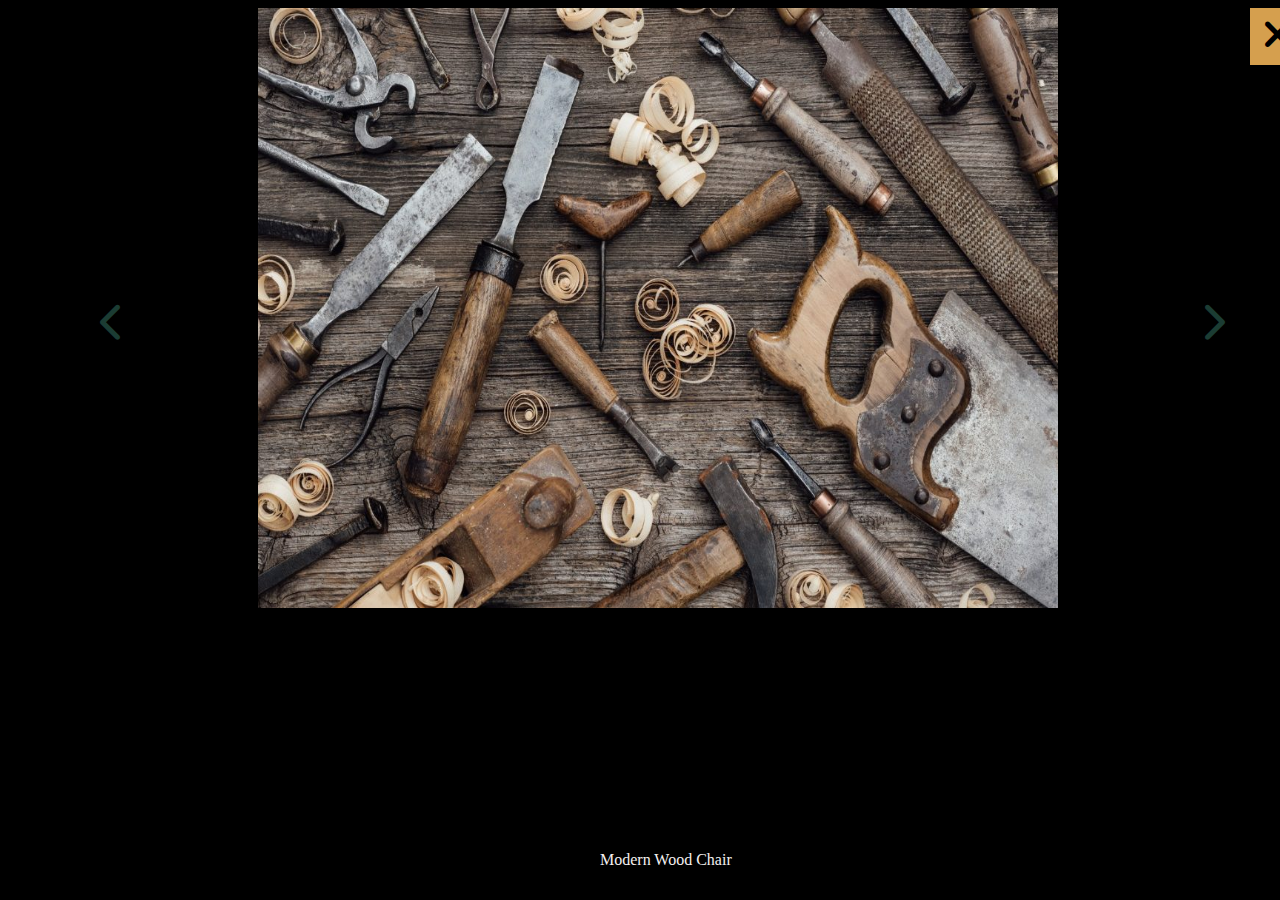
<file: project/Carving.html>
<!DOCTYPE html>
<html lang="en">
<head>
    <meta charset="UTF-8">
    <meta http-equiv="X-UA-Compatible" content="IE=edge">
    <meta name="viewport" content="width=device-width, initial-scale=1.0">
    <link rel="stylesheet" href="../css/all.min.css">
    <link rel="stylesheet" href="../css/style2.css">
    <title>Craving</title>
</head>
<body>
    <div>
        <a href="index.html" class="cross"><i class="fa-solid fa-xmark"></i></a>
        <a href="Intricate.html" class="right"><i class="fa-solid fa-chevron-left"></i></a>
        <img src="../image/19.jpg" alt="">
        <a href="chair.html" class="arrow"><i class="fa-solid fa-chevron-right"></i></a>
        <p>Modern Wood Chair</p>
    </div>
    <div class="back"></div>
    
</body>
</html>
</file>
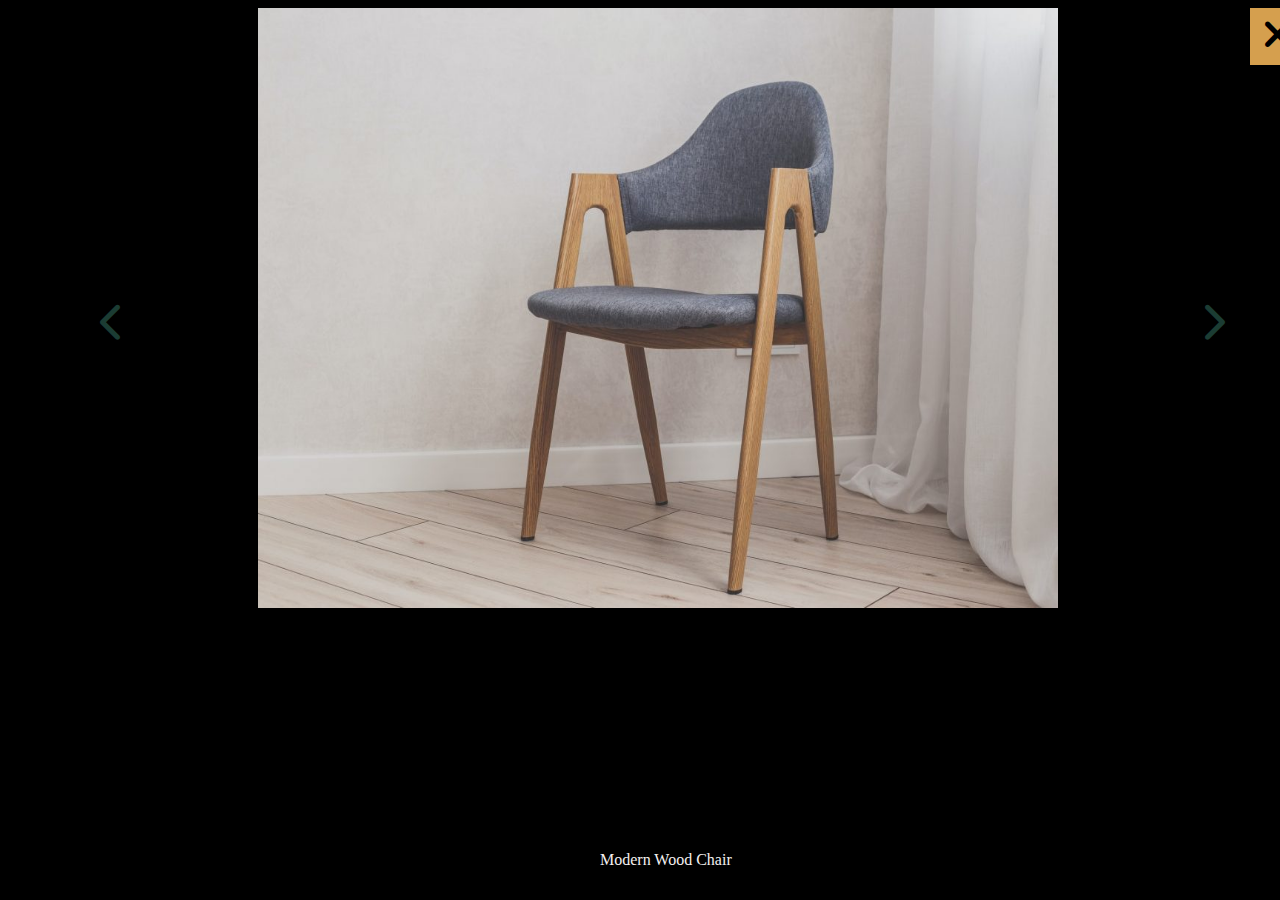
<file: project/chair.html>
<!DOCTYPE html>
<html lang="en">
<head>
    <meta charset="UTF-8">
    <meta http-equiv="X-UA-Compatible" content="IE=edge">
    <meta name="viewport" content="width=device-width, initial-scale=1.0">
    <link rel="stylesheet" href="../css/all.min.css">
    <link rel="stylesheet" href="../css/style2.css">
    <title>Chairs</title>
</head>
<body>
    <div>
        <a href="index.html#about" class="cross"><i class="fa-solid fa-xmark"></i></a>
        <a href="Carving.html" class="right"><i class="fa-solid fa-chevron-left"></i></a>
        <img src="../image/20.jpg" alt="">
        <a href="oom.html" class="arrow"><i class="fa-solid fa-chevron-right"></i></a>
        <p>Modern Wood Chair</p>
    </div>
    <div class="back"></div>
    
</body>
</html>
</file>
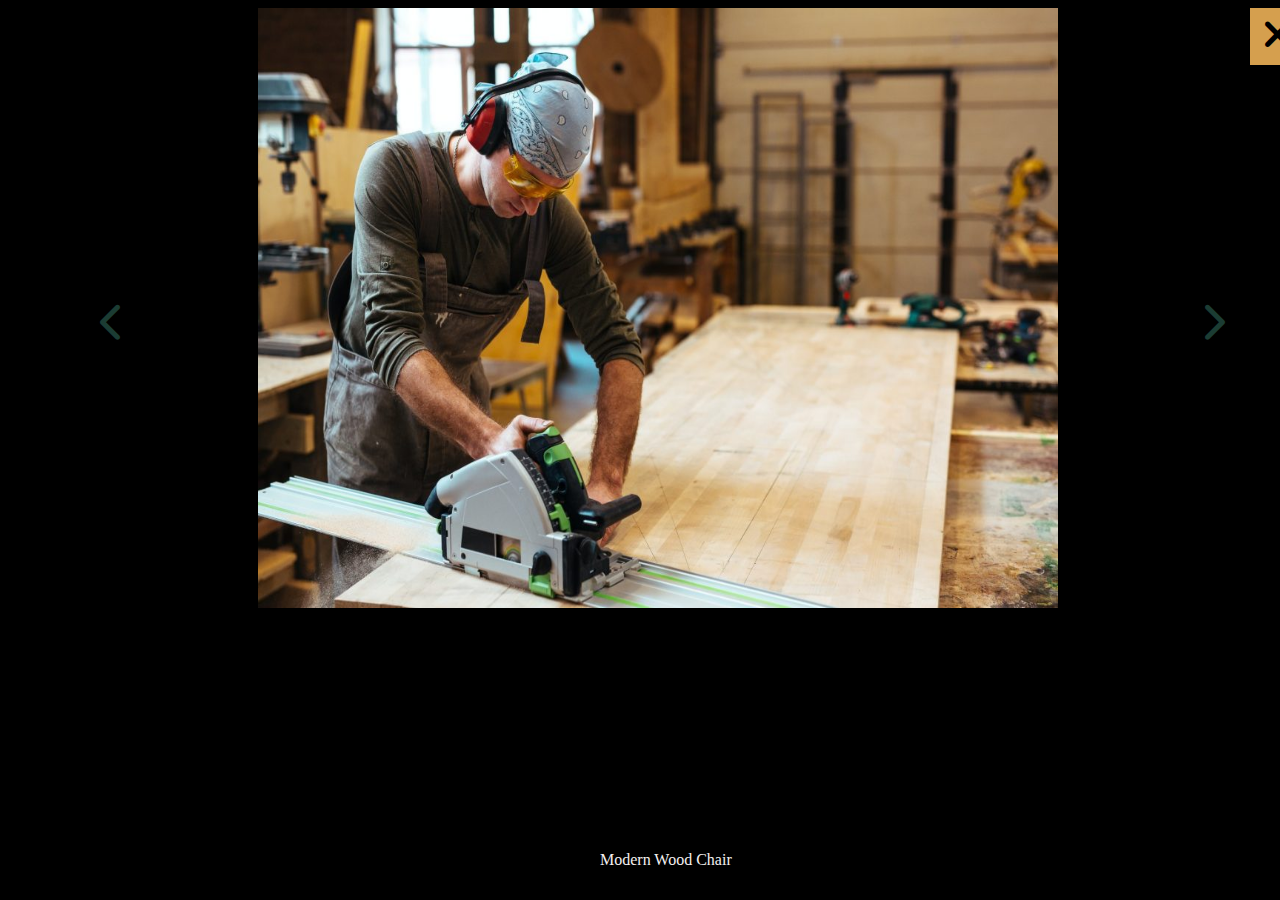
<file: project/cutting.html>
<!DOCTYPE html>
<html lang="en">
<head>
    <meta charset="UTF-8">
    <meta http-equiv="X-UA-Compatible" content="IE=edge">
    <meta name="viewport" content="width=device-width, initial-scale=1.0">
    <link rel="stylesheet" href="../css/all.min.css">
    <link rel="stylesheet" href="../css/style2.css">
    <title>Cutting wood</title>
</head>
<body>
    <div>
        <a href="index.html" class="cross"><i class="fa-solid fa-xmark"></i></a>
        <a href="oom.html" class="right"><i class="fa-solid fa-chevron-left"></i></a>
        <img src="../image/22.jpg" alt="">
        <a href="ktchen.html" class="arrow"><i class="fa-solid fa-chevron-right"></i></a>
        <p>Modern Wood Chair</p>
    </div>
    <div class="back"></div>
    
</body>
</html>
</file>
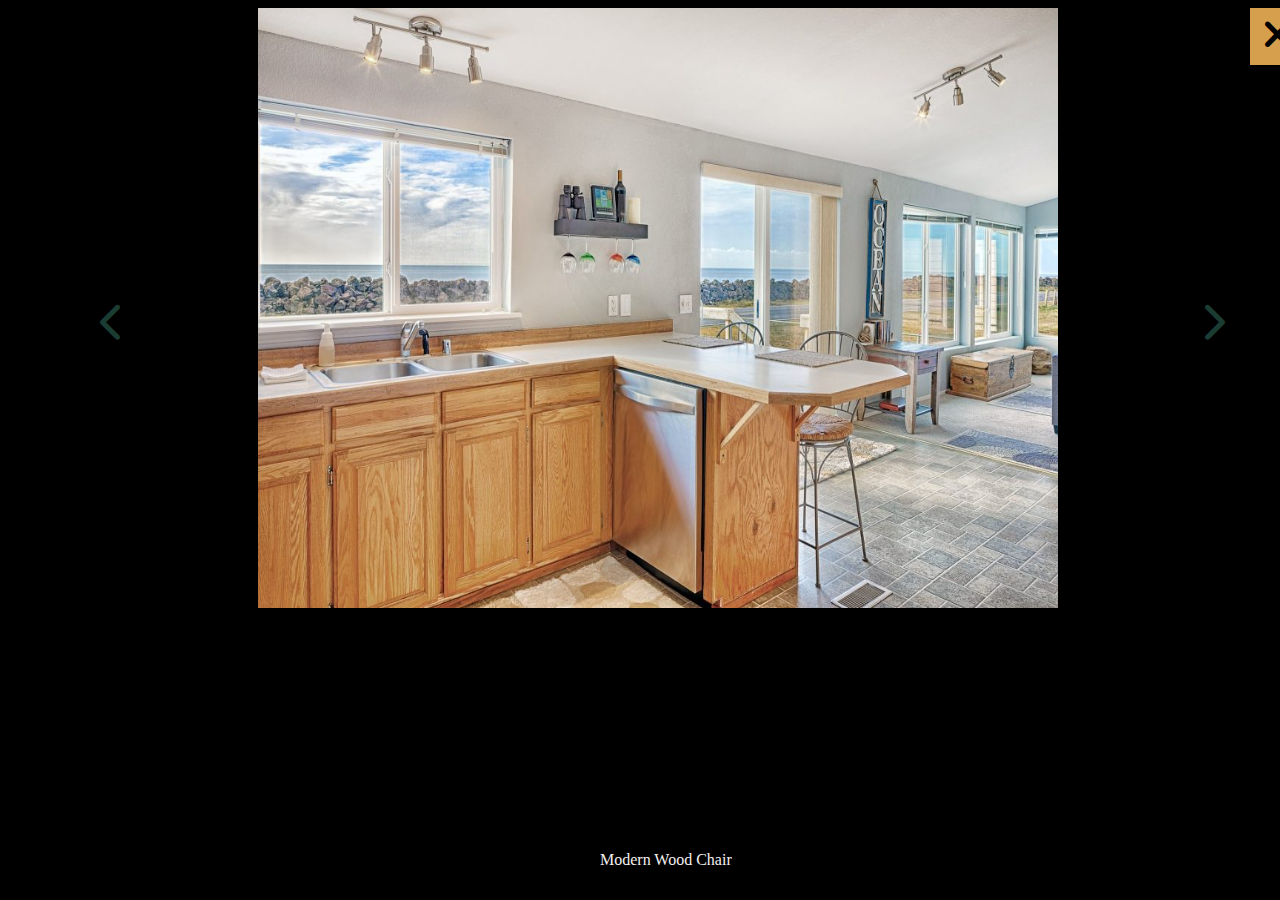
<file: project/ktchen.html>
<!DOCTYPE html>
<html lang="en">
<head>
    <meta charset="UTF-8">
    <meta http-equiv="X-UA-Compatible" content="IE=edge">
    <meta name="viewport" content="width=device-width, initial-scale=1.0">
    <link rel="stylesheet" href="../css/all.min.css">
    <link rel="stylesheet" href="../css/style2.css">
    <title>Kitchens</title>
</head>
<body>
    <div>
        <a href="index.html" class="cross"><i class="fa-solid fa-xmark"></i></a>
        <a href="cutting.html" class="right"><i class="fa-solid fa-chevron-left"></i></a>
        <img src="../image/23.jpg" alt="">
        <a href="Intricate.html" class="arrow"><i class="fa-solid fa-chevron-right"></i></a>
        <p>Modern Wood Chair</p>
    </div>
    <div class="back"></div>
    
</body>
</html>
</file>
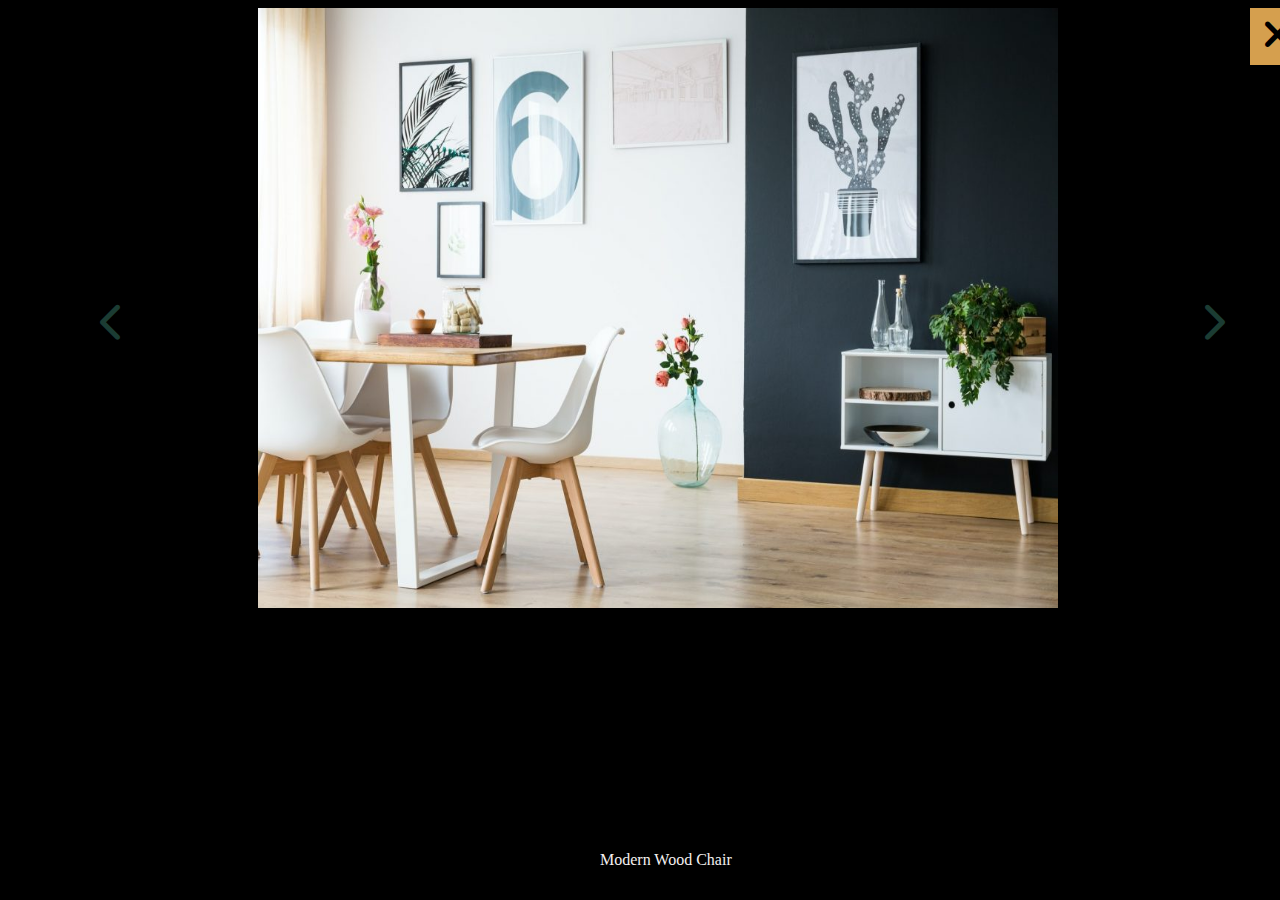
<file: project/oom.html>
<!DOCTYPE html>
<html lang="en">
<head>
    <meta charset="UTF-8">
    <meta http-equiv="X-UA-Compatible" content="IE=edge">
    <meta name="viewport" content="width=device-width, initial-scale=1.0">
    <link rel="stylesheet" href="../css/all.min.css">
    <link rel="stylesheet" href="../css/style2.css">
    <title>Rooms</title>
</head>
<body>
    <div>
        <a href="index.html" class="cross"><i class="fa-solid fa-xmark"></i></a>
        <a href="chair.html" class="right"><i class="fa-solid fa-chevron-left"></i></a>
        <img src="../image/21.jpg" alt="">
        <a href="cutting.html" class="arrow"><i class="fa-solid fa-chevron-right"></i></a>
        <p>Modern Wood Chair</p>
    </div>
    <div class="back"></div>
    
</body>
</html>
</file>
<file: css/all.style.css>
*{margin:0;box-sizing:border-box;padding:0}:root{--maincolor:#D59F4E;--black:black;--white:white;--brown:rgb(88, 5, 5);--grey:#F4F0F0}.header{background-image:url(../image/2.jpg);background-repeat:no-repeat;background-size:cover;background-attachment:fixed;height:800px;margin-bottom:100px}.header .overlay{background:linear-gradient(to bottom ,rgb(00,00,00,.6) 0 ,rgb(0,0,0,.6) 100%);width:100%;height:100%}.contact{background-color:var(--black);height:40px;padding:10px 30px}.contact_item{float:left;width:50%;word-spacing:10px}.contact_item_lab{text-align:right}a{color:var(--white);text-decoration:none}.logo{float:left;width:35%;padding:5px 20px}.nav{float:left;width:65%;padding-top:30px}.nav .list{list-style-type:none;padding-left:300px}.list .list_item{float:left;text-transform:capitalize;margin-right:25px;font-size:20px}a.link_nav:hover{color:var(--maincolor)}.header_content{margin:200px 50px;width:500px;color:var(--white)}h1{font-size:60px;margin-bottom:15px}p.header_content_item{font-size:20px;margin-bottom:30px}a.start{margin-top:20px;color:var(--black);background-color:var(--maincolor);width:fit-content;padding:10px 20px}a.header_content_item{color:var(--maincolor);font-size:15px;margin-left:10px}@media(max-width:768px){.header{height:650px}.contact_item{width:100%;text-align:center;margin:auto}.contact_item_mobile{display:none}.logo,.nav{width:100%;text-align:center}.nav{padding:5px 0}.nav .list{list-style-type:none;padding-left:5px}.list .list_item{float:left;text-transform:capitalize;margin-right:15px;font-size:15px}.header_content{text-align:center;margin:auto;width:fit-content;color:var(--white)}h1{margin:40px auto;font-size:50px}a.start{display:block;margin:5px auto}}.about{margin-bottom:700px;position:relative}.about_heading{margin:40px auto;text-align:center;width:600px}h3{font-size:15px;color:var(--maincolor)}h2.about_heading_item{font-size:40px;margin:15px}.container{width:90%;margin:auto}.about_item{float:left;width:50%;position:relative}.inbody{background-color:rgb(213,159,78 ,0);opacity:0;width:600px;height:400px;position:absolute;top:0;left:0}.inbody_content{text-align:center;width:400px;padding-top:150px;margin:auto}.about_item:hover .inbody{background-color:rgb(213,159,78 ,.2);opacity:1}.about_approach{width:700px;height:250px;margin:auto;text-align:center;position:absolute;background-color:#e2d1bf;top:450px;left:0;right:0}.line_2{display:block;height:4px;background-color:var(--brown);margin-bottom:30px}h3.title{color:var(--black);font-size:25px;margin-bottom:20px}.line{display:block;background-color:var(--maincolor);height:4px;width:70px;margin:20px auto}.about_approach_item{width:600px;margin:auto}@media(max-width:768px){.about{margin-bottom:1000px}.about_heading{width:300px}.about_item{width:100%;margin:auto}.about_item_image{width:350px;height:360px}.about_approach{width:320px;top:950px}.about_approach_item{width:fit-content}.inbody{width:350px}.inbody_content{width:250px}}.wood{background-image:url(../image/10.jpg);background-repeat:no-repeat;background-size:cover;background-attachment:fixed;height:250px;margin-bottom:100px}.wood .overlay{background:linear-gradient(to bottom ,rgba(51,17,5,.5) 0 ,rgba(51,17,5,.5) 100%);width:100%;height:100%}.wood_item{float:left;width:25%;text-align:center;padding-top:100px;color:var(--white);line-height:25px}@media(max-width:768px){.wood{height:400px}.wood_item{width:50%;padding-top:50px}}h3.creative_heading{font-size:15px;color:var(--maincolor);text-align:center}h2.creative_heading{font-size:40px;margin:20px auto;text-align:center}p.creative_heading{width:600px;text-align:center;margin:auto;margin-bottom:50px}.creative_content{display:inline-block;margin-right:15px;position:relative;margin-bottom:100px}.creative_content:hover{transform:scale(1.03)}.creative_item{text-align:center;position:absolute;top:50px}@media(max-width:768px){p.creative_heading{width:300px}.creative_content{margin-left:10px}.creative_content_image{width:330px;margin:auto}}.our_working_process{background-image:url(../image/16.jpg);background-repeat:no-repeat;background-size:cover;background-attachment:fixed;height:600px}.our_working_process .overlay{background:linear-gradient(to bottom ,rgb(0,0,0,.3) 0 ,rgb(0,0,0,.3) 100%);width:100%;height:100%;border-radius:3%}.working_heading{color:var(--white);margin:auto;text-align:center;padding-top:80px;padding-bottom:100px}h2.working_heading_item{font-size:40px;margin-bottom:30px}p.working_heading_item{font-size:20px}.step{float:left;width:30%;margin-right:20px;background-color:rgba(255,255,255,.3);color:var(--white)}.step:hover{background-color:#fff}.step:hover .step_item{color:var(--black)}.child{color:var(--white);font-size:20px;width:fit-content;background-color:var(--maincolor);padding:10px;margin-bottom:40px}.step_item{color:var(--white);font-size:25px;margin:20px}p.step_item{font-size:17px;padding-bottom:20px}@media(max-width:768px){.our_working_process{height:1000px}.working_heading{padding-bottom:50px}p.working_heading_item{width:300px;margin:auto}.step{width:100%;margin-top:10px}}.Services{background:var(--white);position:relative}.Services_heading{padding-top:100px;padding-bottom:120px}.Services_heading_items{float:left;width:50%}h2.Services_heading_item{font-size:50px;font-weight:bolder;margin-top:20px}p.Services_heading_item{font-size:17px;padding-top:20px;margin-top:50px;width:500px}.choice{background-color:var(--grey);height:600px}.best_choice{position:absolute;top:290px;float:left;width:28%;margin-left:20px;text-align:center;margin-bottom:100px;background-color:rgb(255,255,255 ,.5);border-style:inset;border-color:var(--white);padding-bottom:20px}.second{left:465px}.third{left:863px}.best_choice_items1{background-color:var(--brown);height:100px;padding-top:40px;color:var(--white)}div.start{width:fit-content;margin:auto;background-color:var(--maincolor);padding:10px 30px}@media(max-width:768px){.Services_heading{padding-bottom:120px}.Services_heading_items{width:80%}h2.Services_heading_item{font-size:30px}p.Services_heading_item{width:300px;margin-top:10px}.choice{height:1900px}.best_choice{width:90%;top:350px}.first{left:0}.second{top:1000px;left:0}.third{top:1650px;left:0}}.discount{background-image:url(../image/17.jpg);background-repeat:no-repeat;background-size:cover;background-attachment:fixed;height:600px;margin-bottom:100px}.discount .overlay{background:rgb(9,9,9,.3);width:100%;height:100%}.discount_body{padding:100px 50px;width:600px}h2.discount_content{font-size:50px;padding-top:10px;color:var(--white);padding-bottom:40px}p.discount_content{color:var(--white);padding-bottom:50px}.discount_body .start{font-size:20px;font-weight:bolder}@media(max-width:768px){.discount{height:400px}.discount_body{width:350px;padding:50px 20px}h2.discount_content{font-size:30px;padding-bottom:30px}p.discount_content{padding-bottom:30px}.discount_body .start{margin-left:0}}.latest{margin:auto;text-align:center}.photo_item{display:inline-block;position:relative}.photo_items .overlay{background-color:rgb(0,0,0,0);width:400px;height:370px;position:absolute;top:0;bottom:0;left:0;right:0;opacity:0}a.overlay_content{font-size:40px;font-weight:bolder}h3.overlay_cont{color:var(--black);font-size:25px}p.overlay_cont{color:var(--maincolor);font-size:17px}.photo_item:hover .overlay{background-color:rgb(0,0,0,.6);padding-top:130px;padding-left:80px;opacity:1}@media(max-width:768px){.photo_item_image{width:350px;height:330px}.photo_items .overlay{width:350px;height:330px}.photo_item:hover .overlay{padding-top:100px;padding-left:60px}}.team_work{background-color:#ecebeb;height:500px;padding-top:100px;padding-bottom:100px;margin-top:100px}.team_work_item{display:inline-block;margin-left:40px;position:relative}.overlay_content{height:300px;width:230px}.team_work .overlay_content{position:absolute;background-color:rgb(0,0,0,0);text-align:center;top:0;bottom:0;right:0;left:0;opacity:0}h5.overlay_con{margin-top:80px;margin-bottom:10px;color:var(--brown);font-size:17px}.team_work_line{display:block;background-color:#e0dbdb;height:1px;margin:15px auto;width:150px}p.overlay_logo{display:inline-block;margin-left:25px;color:var(--maincolor)}.overlay_logo:hover{color:var(--black);cursor:pointer}.team_work_item:hover .overlay_content{background-color:rgb(0,0,0,.5);opacity:.9}.team_work_content{width:400px;display:inline-block;margin-left:100px}h3.team_work_cont{margin-bottom:30px}h2.team_work_cont{font-size:40px;margin-bottom:30px}p.team_work_cont{margin-bottom:30px}a.team_work_cont{color:var(--black);background-color:var(--maincolor);width:fit-content;padding:10px 30px}@media(max-width:768px){.team_work{height:1000px}.team_work_item{width:100%;margin-left:60px}.team_work_content{width:350px;margin-left:0;text-align:center}h2.team_work_cont{font-size:30px}}.question_heading{margin:100px auto;text-align:center}h2.question_heading_content{font-size:40px}.question_line{display:block;background-color:#d1d0d0;height:1px;width:100%}.question_body_first{float:left;width:45%}.question_body_second{float:left;width:45%;margin-left:50px}.question_body_head{width:100%;padding:15px;font-size:25px}.question_body_content{width:450px;padding:15px;opacity:0;height:0}.question_body_heading:hover .question_body_head{background-color:#e5d1bf}.question_body_heading:hover .question_body_content{opacity:1;height:100px}@media(max-width:768px){.question_heading{margin:30px auto}.question_body_first{width:100%}.question_body_second{width:100%;margin-left:0}.question_body_content{width:300px;padding-bottom:10px}.question_body_heading:hover .question_body_content{opacity:1;height:150px}}.feedback{margin-top:100px;background-color:rgb(244,240,240 ,.3)}.feedback_heading{padding-top:100px;padding-bottom:100px;text-align:center}h2.feedback_heading_items{font-size:40px;margin:20px auto}p.feedback_heading_items{width:600px;margin:auto}.feedback_body_content{background-color:var(--white);float:left;width:30%;height:350px;position:relative;margin-left:30px;margin-bottom:100px;text-align:center}h4.feedback_body_item{font-size:50px;padding-top:20px}p.feedback_body_item{width:250px;margin:25px auto 55px}.feedback_body_img{position:absolute;border-radius:50%;top:160px;left:70px}@media(max-width:768px){.feedback_heading{padding-top:50px;padding-bottom:50px}p.feedback_heading_items{width:300px;margin:auto;text-align:center}.feedback_body_content{width:100%;margin-left:0}}.footer{background-image:url(../image/29.jpg);background-repeat:no-repeat;background-size:cover;height:550px}.footer .overlay{background:linear-gradient(to bottom ,rgb(00,00,00,.6) 60% ,rgb(0,0,0,.9) 75%);width:100%;height:100%}p.footer_item_content{width:250px;line-height:30px;color:var(--white)}.footer_item{float:left;width:22%;margin-top:100px;margin-left:30px;line-height:40px;font-weight:bolder}p.copyright{text-align:center;margin-top:100px}.form_item{width:100%}@media(max-width:768px){.footer{height:1500px}.footer_item{width:100%}p.footer_cont{color:var(--white)}p.copyright{width:400px}.form_item{width:90%;color:var(--white)}}.clrfix{clear:left}
</file>
<file: css/style2.css>
:root{
    --maincolor:#D59F4E;
    --black:black;
    --white:white;
    --brown:rgb(88, 5, 5);
    --grey:#F4F0F0 ;
}
body{
    background-color: black;
}
.cross{
    position: absolute;
    background-color: var(--maincolor);
    color: var(--black);
    font-size:40px;
    font-weight: lighter;
    padding: 5px 15px;
    left:1250px;
    font-weight:20;
    
}
img{
    width: 800px;
    height: 600px;
    margin-left:250px;

}
.arrow{
    position: absolute;
    color: #1B3C33;
    background-color: var(--black);
    font-size: 40px;
    font-weight:20;
    top: 300px;
    left:1200px;
}
.right{
    position: absolute;
    color: #1B3C33;
    background-color: var(--black);
    font-size: 40px;
    font-weight:20;
    top: 300px;
    left:100px;

}
.back{
    position: absolute;
    display: block;
    background-color: rgba(0, 0, 0,0.3);
    height:30px;
    width: 650;
}
p{
    position: absolute;
    color: #F4F0F0;
    background-color: rgba(0, 0, 0,0.3);
    bottom:0px;
    left:200px;
    padding:15px 400px;
}
@media(max-width:768px){
    .cross{
        left:330px;
        
    }
    img{
        width:370px;
        height:330px;
        margin-left:0px;
        margin-top: 150px;
    
    }
    p{
        bottom: 0px;
        left:5px;
        padding:5px 110px 5px;
    }
    .arrow{
        left:360px;
        background-color:rgba(0, 0, 0,0.3);
    }
    .right{
        background-color:rgba(0, 0, 0,0.3);
        left:0px;
    
    }
}
</file>
